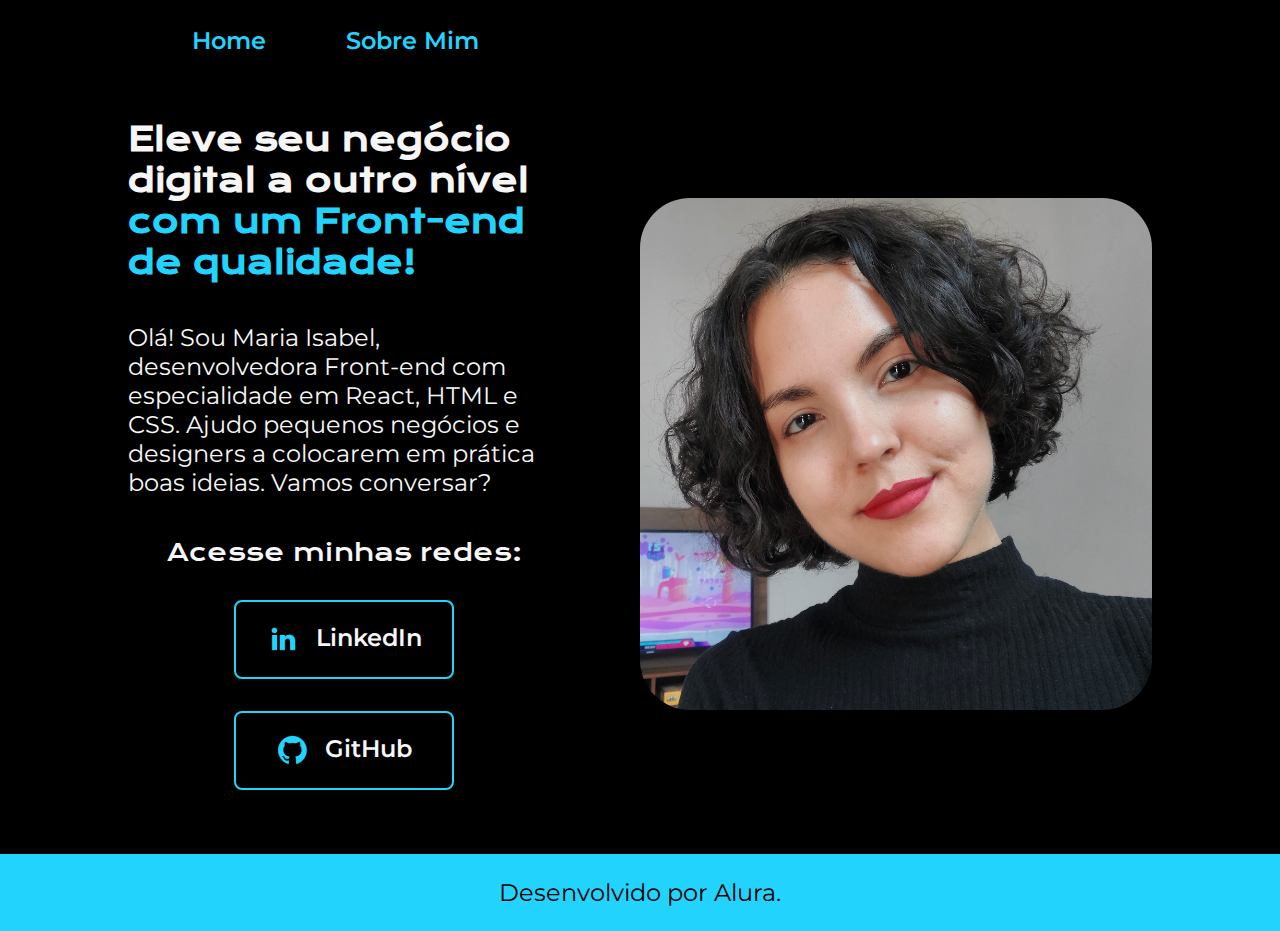
<file: index.html>
<!DOCTYPE html>
<html lang="pt-BR">
<head>
    <meta charset="UTF-8">
    <meta name="viewport" content="width=device-width, initial-scale=1.0">
    <link rel="stylesheet" href="./styles/style.css">
    <title>Portfolio</title>
</head>
<body>
    <header class="cabecalho">
        <nav class="cabecalho__menu"> 
            <a class="cabecalho__menu-link" href="index.html">Home</a>
            <a class="cabecalho__menu-link" href="about.html">Sobre Mim</a>
        </nav>
    </header>
    <main class="apresentacao">
        <section class="apresentacao__conteudo">
                <h1 class="apresentacao__conteudo-titulo">Eleve seu negócio digital a outro nível 
                <strong class="titulo-destaque">com um Front-end de qualidade!</strong></h1>
        
                <p class="apresentacao__conteudo-texto">Olá! Sou Maria Isabel, desenvolvedora Front-end
                com especialidade em React, HTML e CSS. Ajudo
                pequenos negócios e designers a colocarem em
                prática boas ideias. Vamos conversar?</p>
        
                <div class="apresentacao__links">
                    <h2 class="apresentacao__links-subtitulo">Acesse minhas redes:</h2>
                    <a class="apresentacao__links-link" href="https://www.linkedin.com/in/mariaisabelcoms/">
                        <img src="./assets/linkedin.png" alt="Ícone do LinkedIn">
                        LinkedIn</a>
                    <a class="apresentacao__links-link" href="https://github.com/mariaisabelcoms">
                        <img src="./assets/github.png" alt="Ícone do GitHub">
                        GitHub</a>
                </div>
        </section>
     
        <img class="apresentacao__imagem" src="./assets/perfil.jpg" alt="Foto de perfil da Maria Isabel">
    </main>
    <footer class="rodape">
        <p>Desenvolvido por Alura.</p>
    </footer>
</body>
</html>
</file>
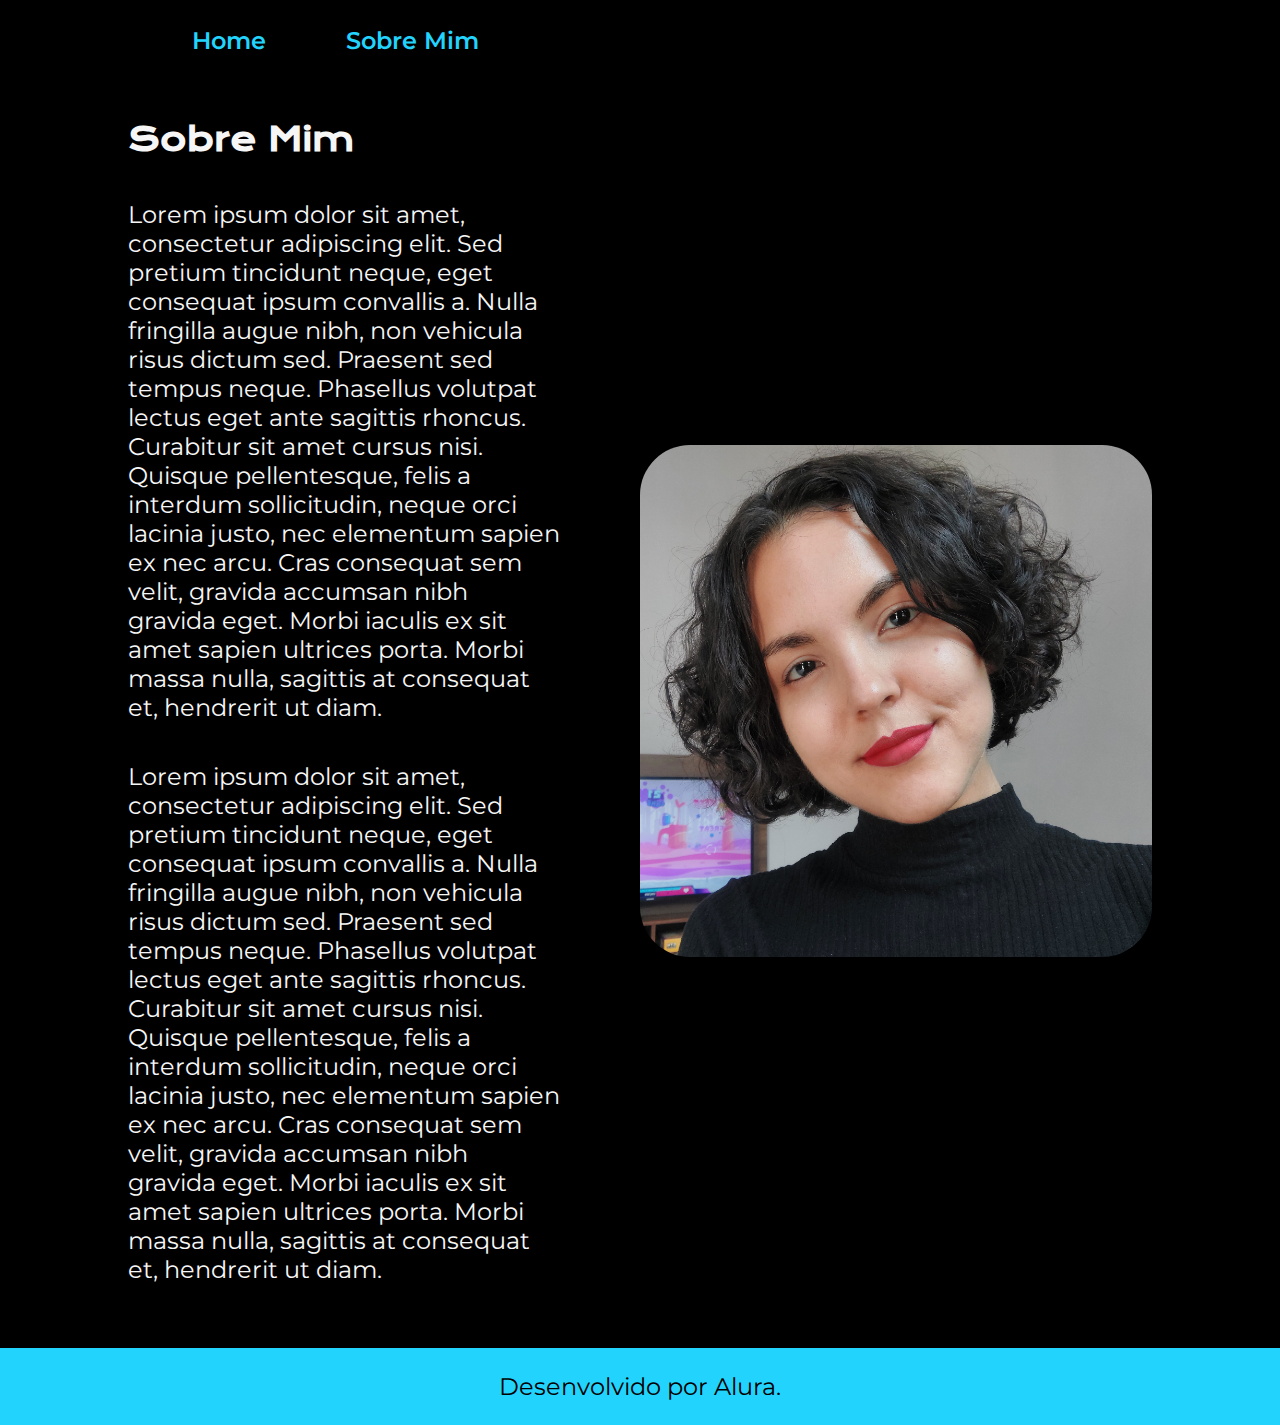
<file: about.html>
<!DOCTYPE html>
<html lang="pt-BR">
<head>
    <meta charset="UTF-8">
    <meta name="viewport" content="width=device-width, initial-scale=1.0">
    <link rel="stylesheet" href="./styles/style.css">
    <title>Sobre Mim</title>
</head>
<body>
    <header class="cabecalho">
        <nav class="cabecalho__menu"> 
            <a class="cabecalho__menu-link" href="index.html">Home</a>
            <a class="cabecalho__menu-link" href="about.html">Sobre Mim</a>
        </nav>
    </header>
    <main class="apresentacao">
        <section class="apresentacao__conteudo">
            <h1 class="apresentacao__conteudo-titulo">Sobre Mim</h1>
            <p class="apresentacao__conteudo-texto">Lorem ipsum dolor sit amet, consectetur adipiscing elit. Sed pretium tincidunt neque, eget consequat ipsum convallis a. Nulla fringilla augue nibh, non vehicula risus dictum sed. Praesent sed tempus neque. Phasellus volutpat lectus eget ante sagittis rhoncus. Curabitur sit amet cursus nisi. Quisque pellentesque, felis a interdum sollicitudin, neque orci lacinia justo, nec elementum sapien ex nec arcu. Cras consequat sem velit, gravida accumsan nibh gravida eget. Morbi iaculis ex sit amet sapien ultrices porta. Morbi massa nulla, sagittis at consequat et, hendrerit ut diam.</p>
            <p class="apresentacao__conteudo-texto">Lorem ipsum dolor sit amet, consectetur adipiscing elit. Sed pretium tincidunt neque, eget consequat ipsum convallis a. Nulla fringilla augue nibh, non vehicula risus dictum sed. Praesent sed tempus neque. Phasellus volutpat lectus eget ante sagittis rhoncus. Curabitur sit amet cursus nisi. Quisque pellentesque, felis a interdum sollicitudin, neque orci lacinia justo, nec elementum sapien ex nec arcu. Cras consequat sem velit, gravida accumsan nibh gravida eget. Morbi iaculis ex sit amet sapien ultrices porta. Morbi massa nulla, sagittis at consequat et, hendrerit ut diam.</p>
        </section>


        <img class="apresentacao__imagem" src="./assets/perfil.jpg" alt="Foto de perfil da Maria Isabel">
    </main>
    <footer class="rodape">
        <p>Desenvolvido por Alura.</p>
    </footer>
</body>
</html>
</file>
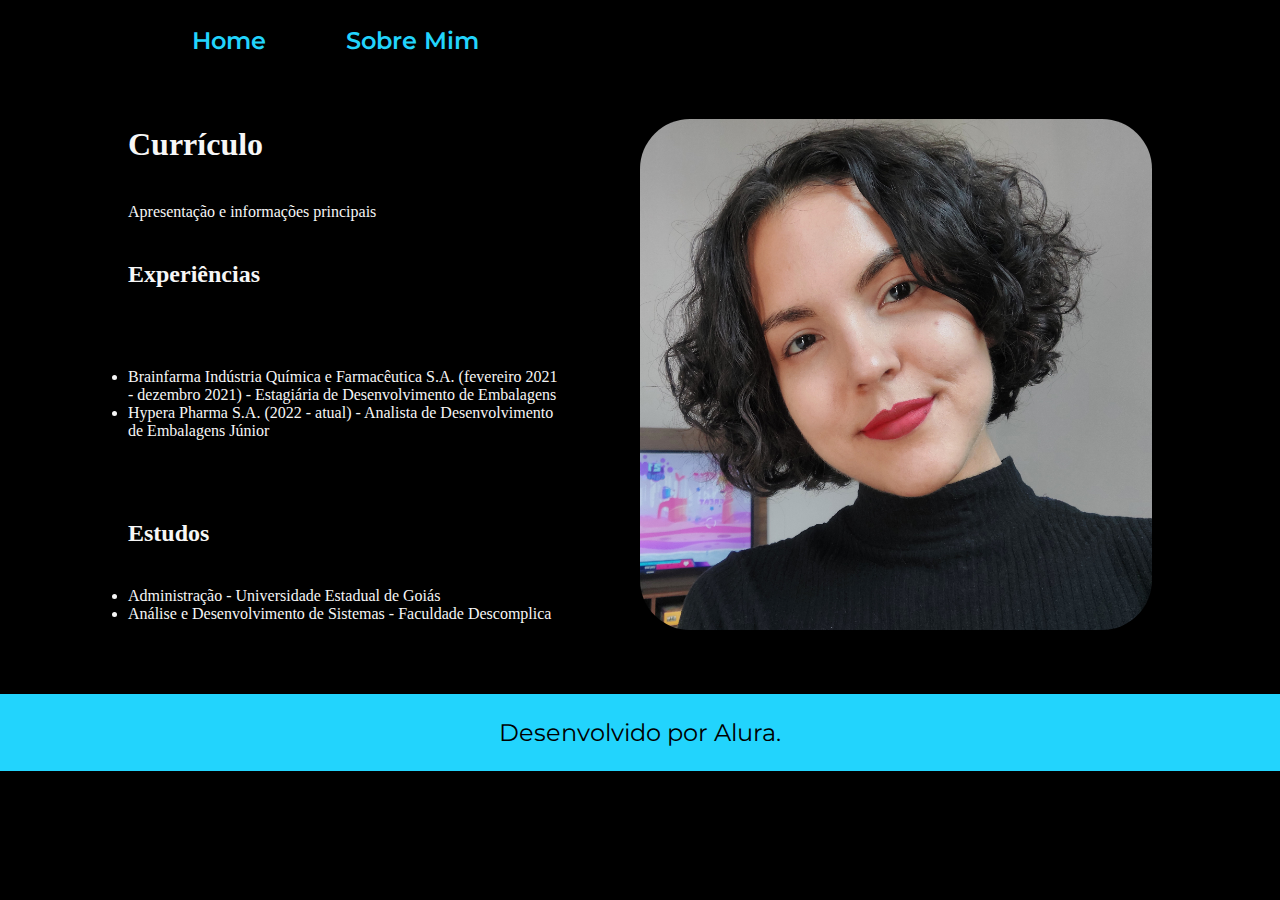
<file: curriculo.html>
<!DOCTYPE html>
<html lang="pt-BR">
<head>
    <meta charset="UTF-8">
    <meta name="viewport" content="width=device-width, initial-scale=1.0">
    <link rel="stylesheet" href="./styles/style.css">
    <title>Currículo</title>
</head>
<body>
    <header class="cabecalho">
        <nav class="cabecalho__menu"> 
            <a class="cabecalho__menu-link" href="index.html">Home</a>
            <a class="cabecalho__menu-link" href="about.html">Sobre Mim</a>
        </nav>
    </header>
       
    <main class="apresentacao">
        <section class="apresentacao__conteudo">
            <h1 class="apresentacao__conteudo__titulo">Currículo</h1>
            <p class="apresentacao__conteudo__texto">
                Apresentação e informações principais
            </p>
            <h2 class="apresentacao__conteudo__titulo">Experiências</h2>
            <p class="apresentacao__conteudo__texto">
            <ul class="apresentacao__conteudo__texto">
                <li> Brainfarma Indústria Química e Farmacêutica S.A. (fevereiro 2021 - dezembro 2021) - Estagiária de Desenvolvimento de Embalagens </li>
                <li> Hypera Pharma S.A. (2022 - atual) - Analista de Desenvolvimento de Embalagens Júnior </li>
            </ul>
            </p>
            <h2 class="apresentacao__conteudo__titulo">Estudos</h2>
            <div class="apresentacao__conteudo__texto">
            <ul class="apresentacao__conteudo__texto">
                <li>Administração - Universidade Estadual de Goiás </li>
                <li>Análise e Desenvolvimento de Sistemas - Faculdade Descomplica</a></li>
            </ul>
            </div>    
        </section>
        <img class="apresentacao__imagem" src="./assets/perfil.jpg" alt="Foto de perfil da Maria Isabel">
    </main>

    <footer class="rodape">
        <p>Desenvolvido por Alura.</p>
    </footer>
</body>
</html>
</file>
<file: styles/style.css>
@import url('https://fonts.googleapis.com/css2?family=Krona+One&family=Montserrat:wght@400;600&display=swap');

:root {
    --cor-primaria: #000000;
    --cor-secundaria: #f6f6f6;
    --cor-terciaria: #22d4fd;
    --cor-hover: #272727;
    --fonte-primaria: 'Krona One', sans-serif;
    --fonte-secundaria: 'Montserrat', 'sans-serif';
}

* {
    margin: 0;
    padding: 0;
}

body {
    box-sizing: border-box;
    background-color: var(--cor-primaria);
    color: var(--cor-secundaria);
}

.cabecalho {
    padding: 2% 0 0 15%;
}

.cabecalho__menu {
    display: flex;
    gap: 80px;

}

.cabecalho__menu-link {
    font-family: var(--fonte-secundaria);
    font-weight: 600;
    font-size: 1.5rem;
    color: var(--cor-terciaria);
    text-decoration: none;
    
} 

.apresentacao {
    padding: 5% 10%;
    display: flex;
    align-items: center;
    justify-content: space-between;
    gap: 80px;
}

.apresentacao__conteudo {
    display: flex;
    flex-direction: column;
    gap: 40px;
    width: 50%;
}

.apresentacao__conteudo-titulo {
    font-size: 2rem;
    font-family: var(--fonte-primaria);}

.titulo-destaque {
    color: var(--cor-terciaria);
}

.apresentacao__conteudo-texto {
    font-size: 1.5rem; 
    font-family: var(--cor-secundaria);
    font-family: var(--fonte-secundaria);
}

.apresentacao__links {
    display: flex;
    flex-direction: column;
    align-items: center;
    gap: 32px;
    justify-content: space-between;
}

.apresentacao__links-subtitulo {
    font-family: var(--fonte-primaria);
    font-weight: 400;
    font-size: 1.5rem;
}

.apresentacao__links-link {
    display: flex;
    justify-content: center;
    gap: 1rem;
    width: 50%;
    text-align: center;
    border-radius: 8px;
    font-size: 1.5rem;
    padding: 21.5px 0;
    text-decoration: none;
    color: var(--cor-secundaria);
    font-family: var(--fonte-secundaria);
    font-weight: 600;
    border: 2px solid var(--cor-terciaria);
}

.apresentacao__links-link:hover {
    background-color: var(--cor-hover);
}

.apresentacao__imagem {
    width: 50%;
    border-radius: 50px;
}

.rodape {
    padding: 24px;
    color: var(--cor-primaria);
    background-color: var(--cor-terciaria);
    text-align: center;
    font-family: var(--fonte-secundaria);
    font-weight: 400;
    font-size: 1.5rem;
}

@media (max-width: 1200px ) {
    .cabecalho {
        padding: 10%;
    }
    .cabecalho__menu {
        justify-content: center;
    }
    .apresentacao {
        flex-direction: column-reverse;
        padding: 5%;
    }
    .apresentacao__conteudo {
        width: auto;
    }
}
</file>
